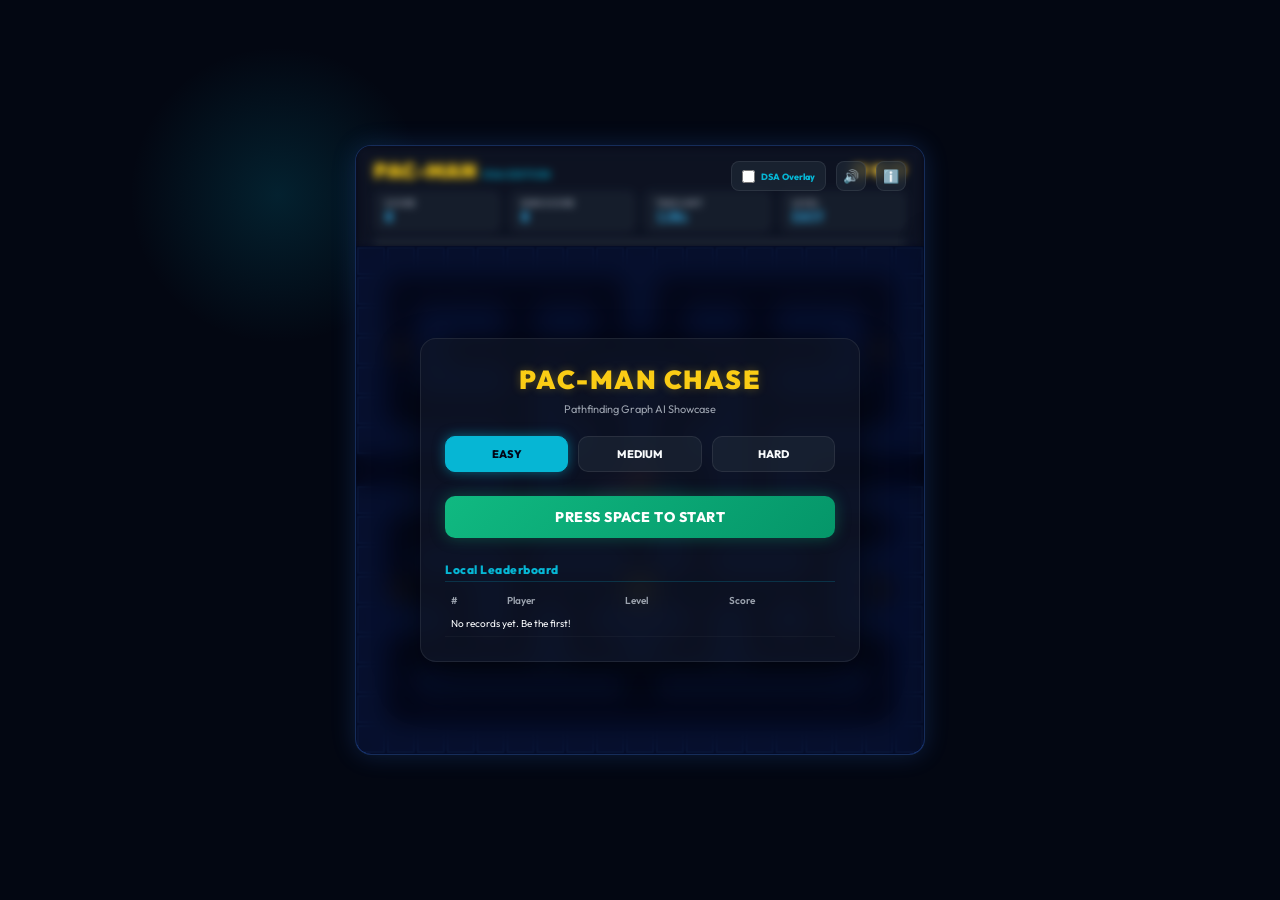
<file: index.html>
<!DOCTYPE html>
<html lang="en">
<head>
    <meta charset="UTF-8">
    <meta name="viewport" content="width=device-width, initial-scale=1.0">
    <title>Pac-Man: DSA & AI Exhibition Edition</title>
    <link rel="stylesheet" href="css/styles.css">
</head>
<body>

    <div class="game-container">
        <!-- Floating controls (Overlay elements on top right) -->
        <div class="float-controls">
            <div class="dsa-widget">
                <input type="checkbox" id="dsa-toggle">
                <label for="dsa-toggle">DSA Overlay</label>
            </div>
            <button id="mute-btn" class="control-btn" title="Toggle Sound">🔊</button>
            <button id="credits-btn" class="control-btn" title="Technical Details">ℹ️</button>
        </div>

        <!-- Game HUD Panel -->
        <div id="hud">
            <div class="hud-top">
                <div class="hud-title-wrap">
                    <span class="hud-title">PAC-MAN</span>
                    <span class="hud-subtitle">DSA EDITION</span>
                </div>
                <!-- Lives visual indicator -->
                <div id="lives-container">
                    <!-- Javascript populates this -->
                </div>
            </div>
            <div class="hud-bottom">
                <div class="hud-stats-grid">
                    <div class="hud-card">
                        <span class="hud-label">SCORE</span>
                        <span id="score-val" class="hud-value">0</span>
                    </div>
                    <div class="hud-card">
                        <span class="hud-label">HIGH SCORE</span>
                        <span id="highscore-val" class="hud-value">0</span>
                    </div>
                    <div class="hud-card">
                        <span class="hud-label">TIME LIMIT</span>
                        <span id="timer-val" class="hud-value">120s</span>
                    </div>
                    <div class="hud-card">
                        <span class="hud-label">LEVEL</span>
                        <span id="level-val" class="hud-value">EASY</span>
                    </div>
                </div>
            </div>
            <div id="frightened-bar" class="hidden">
                <div id="frightened-fill"></div>
            </div>
        </div>

        <!-- Main Interactive Canvas Wrapper -->
        <div class="canvas-wrapper">
            <canvas id="game-canvas" width="570" height="510"></canvas>

            <!-- Menu Screen Overlay (Start Menu) -->
            <div id="start-screen" class="screen-overlay">
                <div class="menu-panel">
                    <h1 class="panel-title">PAC-MAN CHASE</h1>
                    <p class="panel-subtitle">Pathfinding Graph AI Showcase</p>
                    
                    <div class="difficulty-selector">
                        <button class="diff-btn active" data-diff="Easy">EASY</button>
                        <button class="diff-btn" data-diff="Medium">MEDIUM</button>
                        <button class="diff-btn" data-diff="Hard">HARD</button>
                    </div>

                    <button id="start-game-btn" class="action-btn">Press SPACE to Start</button>

                    <!-- Leaderboard Display -->
                    <div class="leaderboard-container">
                        <h2 class="leaderboard-title">Local Leaderboard</h2>
                        <table class="leaderboard-table">
                            <thead>
                                <tr>
                                    <th>#</th>
                                    <th>Player</th>
                                    <th>Level</th>
                                    <th class="text-right">Score</th>
                                </tr>
                            </thead>
                            <tbody id="leaderboard-body">
                                <!-- Javascript populates rows -->
                            </tbody>
                        </table>
                    </div>
                </div>
            </div>

            <!-- Endgame Metrics Screen Overlay -->
            <div id="stats-screen" class="screen-overlay hidden">
                <div class="menu-panel">
                    <h1 id="stats-title" class="panel-title">GAME OVER</h1>
                    <p class="panel-subtitle">Performance Analytics Summary</p>

                    <!-- Metric Widgets Grid -->
                    <div class="stats-grid">
                        <div class="stat-widget">
                            <div class="hud-label">FINAL SCORE</div>
                            <div id="stat-score" class="stat-val">0</div>
                        </div>
                        <div class="stat-widget">
                            <div class="hud-label">SURVIVED</div>
                            <div id="stat-time" class="stat-val">0s</div>
                        </div>
                        <div class="stat-widget">
                            <div class="hud-label">PELLETS CONSUMED</div>
                            <div id="stat-pellets" class="stat-val">0%</div>
                        </div>
                        <div class="stat-widget">
                            <div class="hud-label">GHOSTS DEFEATED</div>
                            <div id="stat-ghosts" class="stat-val">0</div>
                        </div>
                    </div>

                    <!-- Keypress Accuracy Widget -->
                    <div class="stat-widget" style="margin-bottom: 18px;">
                        <div class="hud-label">KEY STROKE EFFICIENCY</div>
                        <div id="stat-accuracy" class="stat-val">0%</div>
                        <div style="font-size: 8px; color: var(--text-muted); margin-top: 2px;">
                            Ratio of direction changes that resulted in movement.
                        </div>
                    </div>

                    <!-- Save High Score name field -->
                    <div class="name-save-block">
                        <input type="text" id="player-name-input" placeholder="Enter name" maxlength="12">
                        <button id="save-score-btn" class="save-btn">Save Score</button>
                    </div>

                    <!-- Achievements Dashboard -->
                    <div class="badges-title">Achievements Earned</div>
                    <div id="badge-container" class="badge-container">
                        <!-- Badges dynamically added here -->
                    </div>

                    <button id="restart-btn" class="action-btn">Return to Menu</button>
                </div>
            </div>

            <!-- Slide-out Technical Documentation Sidebar -->
            <div id="credits-panel" class="side-panel">
                <button id="close-credits" class="close-btn">Close ✕</button>
                <h3 style="margin-top: 10px;">DSA Core Concepts</h3>
                <p><strong>Graph Node Conversion:</strong> The walkable grid cells are parsed and modeled as vertices in a graph structure. Wall blocks are omitted.</p>
                <p><strong>BFS pathfinding:</strong> Blinky, Pinky, Inky, and Clyde utilize Breadth-First Search (BFS) to find shortest path sequences. Visited lists and parent backtracking maps operate in real-time.</p>
                
                <h3>Ghost Personalities</h3>
                <ul>
                    <li><strong>Blinky (Red):</strong> Pathfinds directly to Pac-Man's coordinates (direct chaser).</li>
                    <li><strong>Pinky (Pink):</strong> Pathfinds to 4 cells ahead of Pac-Man (ambush interceptor).</li>
                    <li><strong>Inky (Cyan):</strong> Calculates flanking vector based on Blinky and Pac-Man's vector projection.</li>
                    <li><strong>Clyde (Orange):</strong> Runs BFS to Pac-Man when > 8 cells away; otherwise flees back to Clyde's bottom-left scatter target.</li>
                </ul>

                <h3>Visual Render & Audio</h3>
                <p><strong>Engine Architecture:</strong> Model-View-Controller design pattern separates mathematical physics loop from drawing and HTML5 canvas layers.</p>
                <p><strong>Web Audio:</strong> Sound effects are synthesized on-the-fly inside the client browser using raw oscillator waves.</p>
            </div>
        </div>
    </div>

    <!-- Application script mounting -->
    <script type="module" src="js/main.js"></script>
</body>
</html>
</file>
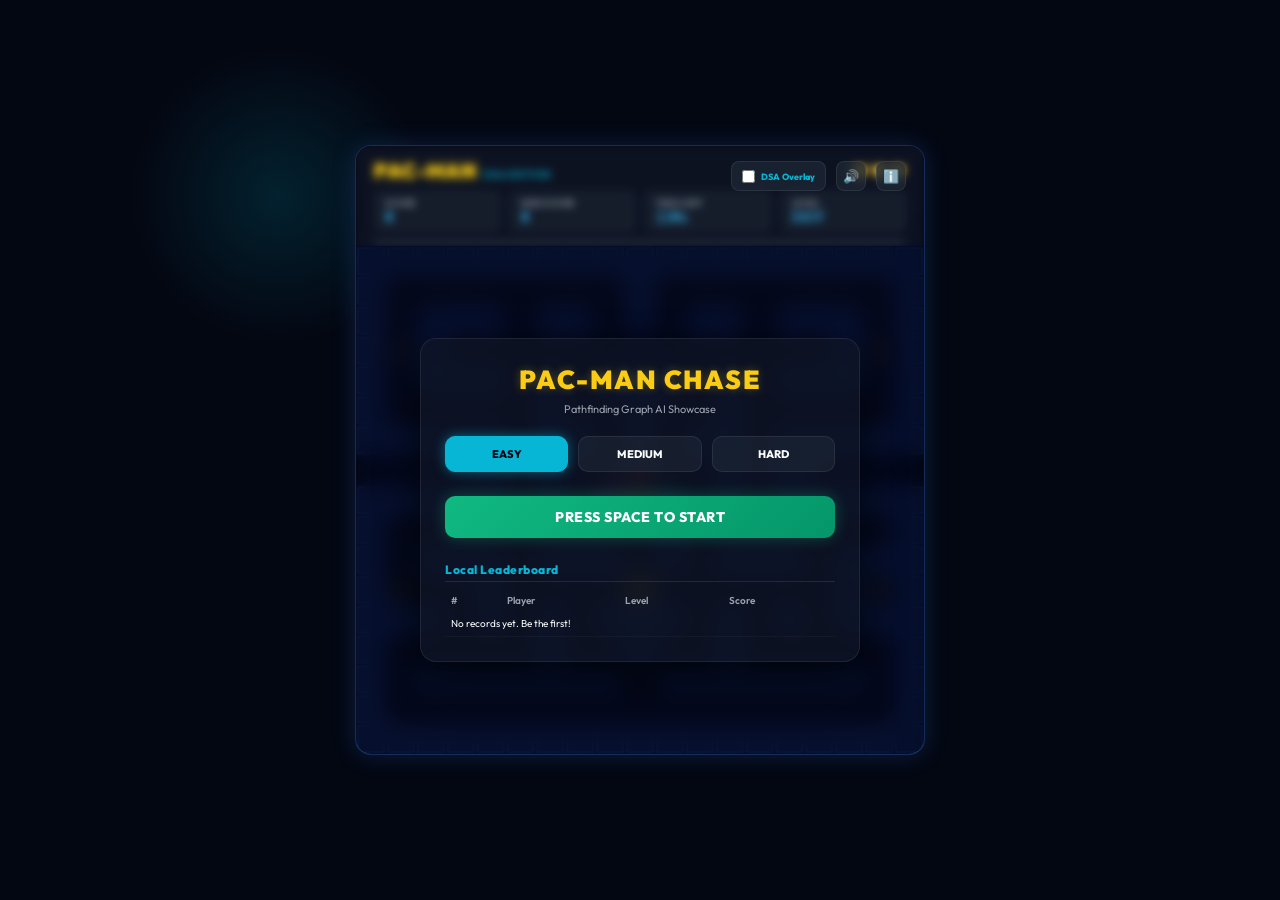
<file: web/index.html>
<!DOCTYPE html>
<html lang="en">

<head>
    <meta charset="UTF-8">
    <meta name="viewport" content="width=device-width, initial-scale=1.0">
    <title>Pac-Man: DSA & AI Exhibition Edition</title>
    <link rel="stylesheet" href="css/styles.css">
</head>

<body>

    <div class="game-container">
        <!-- Floating controls (Overlay elements on top right) -->
        <div class="float-controls"> <!--float controls-->
            <div class="dsa-widget">
                <input type="checkbox" id="dsa-toggle">
                <label for="dsa-toggle">DSA Overlay</label>
            </div>
            <button id="mute-btn" class="control-btn" title="Toggle Sound">🔊</button>
            <button id="credits-btn" class="control-btn" title="Technical Details">ℹ️</button>
        </div>

        <!-- Game HUD Panel -->
        <div id="hud">
            <div class="hud-top">
                <div class="hud-title-wrap">
                    <span class="hud-title">PAC-MAN</span>
                    <span class="hud-subtitle">DSA EDITION</span>
                </div>
                <!-- Lives visual indicator -->
                <div id="lives-container">
                    <!-- Javascript populates this ... -->
                </div>
            </div>
            <div class="hud-bottom">
                <div class="hud-stats-grid">
                    <div class="hud-card">
                        <span class="hud-label">SCORE</span>
                        <span id="score-val" class="hud-value">0</span>
                    </div>
                    <div class="hud-card">
                        <span class="hud-label">HIGH SCORE</span>
                        <span id="highscore-val" class="hud-value">0</span>
                    </div>
                    <div class="hud-card">
                        <span class="hud-label">TIME LIMIT</span>
                        <span id="timer-val" class="hud-value">120s</span>
                    </div>
                    <div class="hud-card">
                        <span class="hud-label">LEVEL</span>
                        <span id="level-val" class="hud-value">EASY</span>
                    </div>
                </div>
            </div>
            <div id="frightened-bar" class="hidden">
                <div id="frightened-fill"></div>
            </div>
        </div>

        <!-- Main Interactive Canvas Wrapper -->
        <div class="canvas-wrapper">
            <canvas id="game-canvas" width="570" height="510"></canvas>

            <!-- Menu Screen Overlay (Start Menu) -->
            <div id="start-screen" class="screen-overlay">
                <div class="menu-panel">
                    <h1 class="panel-title">PAC-MAN CHASE</h1>
                    <p class="panel-subtitle">Pathfinding Graph AI Showcase</p>

                    <div class="difficulty-selector">
                        <button class="diff-btn active" data-diff="Easy">EASY</button>
                        <button class="diff-btn" data-diff="Medium">MEDIUM</button>
                        <button class="diff-btn" data-diff="Hard">HARD</button>
                    </div>

                    <button id="start-game-btn" class="action-btn">Press SPACE to Start</button>

                    <!-- Leaderboard Display -->
                    <div class="leaderboard-container">
                        <h2 class="leaderboard-title">Local Leaderboard</h2>
                        <table class="leaderboard-table">
                            <thead>
                                <tr>
                                    <th>#</th>
                                    <th>Player</th>
                                    <th>Level</th>
                                    <th class="text-right">Score</th>
                                </tr>
                            </thead>
                            <tbody id="leaderboard-body">
                                <!-- Javascript populates rows -->
                            </tbody>
                        </table>
                    </div>
                </div>
            </div>

            <!-- Endgame Metrics Screen Overlay -->
            <div id="stats-screen" class="screen-overlay hidden">
                <div class="menu-panel">
                    <h1 id="stats-title" class="panel-title">GAME OVER</h1>
                    <p class="panel-subtitle">Performance Analytics Summary</p>

                    <!-- Metric Widgets Grid -->
                    <div class="stats-grid">
                        <div class="stat-widget">
                            <div class="hud-label">FINAL SCORE</div>
                            <div id="stat-score" class="stat-val">0</div>
                        </div>
                        <div class="stat-widget">
                            <div class="hud-label">SURVIVED</div>
                            <div id="stat-time" class="stat-val">0s</div>
                        </div>
                        <div class="stat-widget">
                            <div class="hud-label">PELLETS CONSUMED</div>
                            <div id="stat-pellets" class="stat-val">0%</div>
                        </div>
                        <div class="stat-widget">
                            <div class="hud-label">GHOSTS DEFEATED</div>
                            <div id="stat-ghosts" class="stat-val">0</div>
                        </div>
                    </div>

                    <!-- Keypress Accuracy Widget -->
                    <div class="stat-widget" style="margin-bottom: 18px;">
                        <div class="hud-label">KEY STROKE EFFICIENCY</div>
                        <div id="stat-accuracy" class="stat-val">0%</div>
                        <div style="font-size: 8px; color: var(--text-muted); margin-top: 2px;">
                            Ratio of direction changes that resulted in movement.
                        </div>
                    </div>

                    <!-- Save High Score name field -->
                    <div class="name-save-block">
                        <input type="text" id="player-name-input" placeholder="Enter name" maxlength="12">
                        <button id="save-score-btn" class="save-btn">Save Score</button>
                    </div>

                    <!-- Achievements Dashboard -->
                    <div class="badges-title">Achievements Earned</div>
                    <div id="badge-container" class="badge-container">
                        <!-- Badges dynamically added here -->
                    </div>

                    <button id="restart-btn" class="action-btn">Return to Menu</button>
                </div>
            </div>

            <!-- Slide-out Technical Documentation Sidebar -->
            <div id="credits-panel" class="side-panel">
                <button id="close-credits" class="close-btn">Close ✕</button>
                <h3 style="margin-top: 10px;">DSA Core Concepts</h3>
                <p><strong>Graph Node Conversion:</strong> The walkable grid cells are parsed and modeled as vertices in
                    a graph structure. Wall blocks are omitted.</p>
                <p><strong>BFS pathfinding:</strong> Blinky, Pinky, Inky, and Clyde utilize Breadth-First Search (BFS)
                    to find shortest path sequences. Visited lists and parent backtracking maps operate in real-time.
                </p>

                <h3>Ghost Personalities</h3>
                <ul>
                    <li><strong>Blinky (Red):</strong> Pathfinds directly to Pac-Man's coordinates (direct chaser).</li>
                    <li><strong>Pinky (Pink):</strong> Pathfinds to 4 cells ahead of Pac-Man (ambush interceptor).</li>
                    <li><strong>Inky (Cyan):</strong> Calculates flanking vector based on Blinky and Pac-Man's vector
                        projection.</li>
                    <li><strong>Clyde (Orange):</strong> Runs BFS to Pac-Man when > 8 cells away; otherwise flees back
                        to Clyde's bottom-left scatter target.</li>
                </ul>

                <h3>Visual Render & Audio</h3>
                <p><strong>Engine Architecture:</strong> Model-View-Controller design pattern separates mathematical
                    physics loop from drawing and HTML5 canvas layers.</p>
                <p><strong>Web Audio:</strong> Sound effects are synthesized on-the-fly inside the client browser using
                    raw oscillator waves.</p>
            </div>
        </div>
    </div>

    <!-- Application script mounting -->
    <script type="module" src="js/main.js"></script>
</body>

</html>
</file>
<file: css/styles.css>
@import url('https://fonts.googleapis.com/css2?family=Outfit:wght@400;600;800;900&family=Share+Tech+Mono&display=swap');

:root {
    --bg-color: #030712;
    --panel-bg: rgba(17, 24, 39, 0.7);
    --border-glow: rgba(59, 130, 246, 0.25);
    --neon-blue: #06b6d4;
    --neon-yellow: #facc15;
    --text-primary: #f8fafc;
    --text-muted: #9ca3af;
}

* {
    box-sizing: border-box;
    margin: 0;
    padding: 0;
}

body {
    background-color: var(--bg-color);
    color: var(--text-primary);
    font-family: 'Outfit', sans-serif;
    display: flex;
    justify-content: center;
    align-items: center;
    min-height: 100vh;
    overflow-x: hidden;
}

/* Background grid glow elements */
body::before {
    content: '';
    position: absolute;
    top: 5%;
    left: 10%;
    width: 300px;
    height: 300px;
    background: radial-gradient(circle, rgba(6, 182, 212, 0.15) 0%, rgba(0,0,0,0) 70%);
    z-index: -1;
    pointer-events: none;
}

body::after {
    content: '';
    position: absolute;
    bottom: 5%;
    right: 10%;
    width: 350px;
    height: 350px;
    background: radial-gradient(circle, rgba(24acc15, 0.12) 0%, rgba(0,0,0,0) 70%);
    z-index: -1;
    pointer-events: none;
}

.game-container {
    position: relative;
    width: 570px; /* 19 * 30 TILE */
    height: 610px; /* 17 * 30 + HUD */
    background-color: #070817;
    border-radius: 16px;
    border: 1.5px solid rgba(59, 130, 246, 0.3);
    box-shadow: 0 0 25px rgba(59, 130, 246, 0.2);
    overflow: hidden;
    display: flex;
    flex-direction: column;
}

/* Blur overlay for menu screens */
.blurred {
    filter: blur(4px);
    transition: filter 0.3s ease;
}

/* HUD System */
#hud {
    height: 100px;
    background: var(--panel-bg);
    backdrop-filter: blur(10px);
    border-bottom: 1px solid rgba(59, 130, 246, 0.2);
    display: grid;
    grid-template-rows: auto auto;
    padding: 12px 18px 8px;
    gap: 8px;
    z-index: 10;
}

.hud-top {
    display: flex;
    justify-content: space-between;
    align-items: center;
}

.hud-title-wrap {
    display: flex;
    align-items: baseline;
    gap: 6px;
}

.hud-title {
    font-size: 20px;
    font-weight: 900;
    color: var(--neon-yellow);
    text-shadow: 0 0 10px rgba(250, 204, 21, 0.4);
    letter-spacing: 1px;
}

.hud-subtitle {
    font-size: 10px;
    font-weight: 600;
    color: var(--neon-blue);
    letter-spacing: 0.5px;
}

.hud-stats-grid {
    display: grid;
    grid-template-columns: repeat(4, 1fr);
    gap: 10px;
}

.hud-card {
    background: rgba(31, 41, 55, 0.5);
    border: 1px solid rgba(255, 255, 255, 0.05);
    border-radius: 8px;
    padding: 6px 10px;
    display: flex;
    flex-direction: column;
}

.hud-label {
    font-size: 8px;
    font-weight: 800;
    color: var(--text-muted);
    letter-spacing: 0.5px;
    margin-bottom: 2px;
}

.hud-value {
    font-family: 'Share Tech Mono', monospace;
    font-size: 14px;
    font-weight: bold;
    color: #38bdf8;
}

#lives-container {
    display: flex;
    gap: 3px;
    font-size: 13px;
}

.hud-life-icon {
    animation: pulse 1.5s infinite;
}

/* Frightened meter bar */
#frightened-bar {
    height: 6px;
    background: #1f2937;
    border-radius: 3px;
    overflow: hidden;
    position: relative;
    border: 1px solid rgba(255, 255, 255, 0.05);
}

#frightened-fill {
    height: 100%;
    width: 0%;
    background: linear-gradient(90deg, #3b82f6, #818cf8);
    box-shadow: 0 0 8px rgba(99, 102, 241, 0.8);
    transition: width 0.1s linear;
}

/* Canvas Area */
.canvas-wrapper {
    position: relative;
    flex-grow: 1;
}

#game-canvas {
    display: block;
    width: 100%;
    height: 100%;
}

/* Overlays (Start/Stats Screens) */
.screen-overlay {
    position: absolute;
    top: 0;
    left: 0;
    width: 100%;
    height: 100%;
    background: rgba(2, 6, 23, 0.82);
    backdrop-filter: blur(12px);
    display: flex;
    flex-direction: column;
    justify-content: center;
    align-items: center;
    padding: 24px;
    z-index: 20;
    transition: opacity 0.3s ease;
}

.screen-overlay.hidden {
    display: none;
    opacity: 0;
    pointer-events: none;
}

/* Glassmorphic Container styling */
.menu-panel {
    background: rgba(17, 24, 39, 0.65);
    border: 1px solid rgba(255, 255, 255, 0.08);
    border-radius: 16px;
    padding: 24px;
    width: 100%;
    max-width: 440px;
    text-align: center;
    box-shadow: 0 20px 40px rgba(0, 0, 0, 0.6);
}

.panel-title {
    font-size: 26px;
    font-weight: 900;
    color: var(--neon-yellow);
    margin-bottom: 6px;
    letter-spacing: 1.5px;
    text-shadow: 0 0 10px rgba(250, 204, 21, 0.3);
}

.panel-subtitle {
    font-size: 11px;
    color: var(--text-muted);
    margin-bottom: 20px;
}

/* Difficulty Button Layout */
.difficulty-selector {
    display: flex;
    justify-content: center;
    gap: 10px;
    margin-bottom: 24px;
}

.diff-btn {
    flex: 1;
    background: rgba(31, 41, 55, 0.6);
    border: 1.5px solid rgba(255, 255, 255, 0.08);
    border-radius: 10px;
    color: var(--text-primary);
    padding: 10px;
    font-family: inherit;
    font-weight: 800;
    font-size: 11px;
    cursor: pointer;
    transition: all 0.2s ease;
}

.diff-btn:hover {
    border-color: var(--neon-blue);
    background: rgba(6, 182, 212, 0.1);
}

.diff-btn.active {
    background: var(--neon-blue);
    color: #020617;
    border-color: var(--neon-blue);
    box-shadow: 0 0 12px rgba(6, 182, 212, 0.5);
}

/* Start Button styles */
.action-btn {
    width: 100%;
    background: linear-gradient(135deg, #10b981 0%, #059669 100%);
    border: none;
    border-radius: 10px;
    color: #fff;
    padding: 12px;
    font-family: inherit;
    font-weight: 800;
    font-size: 14px;
    cursor: pointer;
    box-shadow: 0 0 15px rgba(16, 185, 129, 0.35);
    transition: all 0.2s ease;
    text-transform: uppercase;
    letter-spacing: 0.5px;
}

.action-btn:hover {
    transform: translateY(-1px);
    box-shadow: 0 0 22px rgba(16, 185, 129, 0.5);
}

/* Leaderboard details */
.leaderboard-container {
    margin-top: 24px;
    text-align: left;
}

.leaderboard-title {
    font-size: 12px;
    font-weight: 800;
    color: var(--neon-blue);
    border-bottom: 1.5px solid rgba(6, 182, 212, 0.2);
    padding-bottom: 4px;
    margin-bottom: 8px;
    letter-spacing: 0.5px;
}

.leaderboard-table {
    width: 100%;
    border-collapse: collapse;
    font-size: 10px;
}

.leaderboard-table th {
    text-align: left;
    color: var(--text-muted);
    font-weight: 600;
    padding: 4px 6px;
}

.leaderboard-table td {
    padding: 6px;
    border-bottom: 1px solid rgba(255, 255, 255, 0.03);
}

/* Stats dashboard styling */
.stats-grid {
    display: grid;
    grid-template-columns: repeat(2, 1fr);
    gap: 10px;
    margin-bottom: 18px;
}

.stat-widget {
    background: rgba(31, 41, 55, 0.45);
    border-radius: 10px;
    padding: 10px 14px;
    text-align: left;
    border: 1px solid rgba(255, 255, 255, 0.03);
}

.stat-val {
    font-family: 'Share Tech Mono', monospace;
    font-size: 18px;
    font-weight: bold;
    color: #e2e8f0;
}

/* Highscore saving input block */
.name-save-block {
    display: flex;
    gap: 8px;
    margin-bottom: 20px;
}

#player-name-input {
    flex: 1;
    background: rgba(15, 23, 42, 0.6);
    border: 1px solid rgba(255, 255, 255, 0.1);
    border-radius: 8px;
    padding: 10px;
    color: #fff;
    font-family: inherit;
    font-size: 12px;
}

#player-name-input:focus {
    border-color: var(--neon-blue);
    outline: none;
}

.save-btn {
    background: var(--neon-blue);
    border: none;
    border-radius: 8px;
    color: #020617;
    font-family: inherit;
    font-weight: 800;
    font-size: 11px;
    padding: 0 16px;
    cursor: pointer;
    transition: all 0.2s ease;
}

.save-btn:hover {
    box-shadow: 0 0 10px rgba(6, 182, 212, 0.4);
}

/* Achievement Badges */
.badges-title {
    font-size: 11px;
    font-weight: 800;
    color: var(--neon-yellow);
    text-align: left;
    margin-bottom: 6px;
}

.badge-container {
    display: flex;
    flex-direction: column;
    gap: 6px;
    margin-bottom: 24px;
}

.achievement-badge {
    display: flex;
    align-items: center;
    background: rgba(16, 185, 129, 0.08);
    border: 1px solid rgba(16, 185, 129, 0.15);
    border-radius: 8px;
    padding: 8px;
    gap: 10px;
    text-align: left;
}

.badge-icon {
    font-size: 16px;
}

.badge-title {
    font-size: 11px;
    font-weight: bold;
    color: #34d399;
}

.badge-desc {
    font-size: 9px;
    color: var(--text-muted);
}

/* Float controls on top right */
.float-controls {
    position: absolute;
    top: 15px;
    right: 18px;
    display: flex;
    align-items: center;
    gap: 10px;
    z-index: 30;
}

.control-btn {
    background: rgba(31, 41, 55, 0.7);
    border: 1px solid rgba(255, 255, 255, 0.08);
    border-radius: 8px;
    color: #fff;
    cursor: pointer;
    font-size: 13px;
    width: 30px;
    height: 30px;
    display: flex;
    justify-content: center;
    align-items: center;
    transition: all 0.2s;
    backdrop-filter: blur(5px);
}

.control-btn:hover {
    background: rgba(6, 182, 212, 0.15);
    border-color: var(--neon-blue);
}

.control-btn.muted {
    background: rgba(239, 68, 68, 0.15);
    border-color: #ef4444;
}

/* DSA Toggle overlay style */
.dsa-widget {
    background: rgba(31, 41, 55, 0.7);
    border: 1px solid rgba(255, 255, 255, 0.08);
    border-radius: 8px;
    padding: 0 10px;
    height: 30px;
    display: flex;
    align-items: center;
    gap: 6px;
    font-size: 9px;
    font-weight: 800;
    color: var(--neon-blue);
    backdrop-filter: blur(5px);
}

.dsa-widget input {
    cursor: pointer;
}

/* Sliding Technical/Credits Panel */
.side-panel {
    position: absolute;
    top: 0;
    right: -310px;
    width: 290px;
    height: 100%;
    background: rgba(15, 23, 42, 0.95);
    backdrop-filter: blur(15px);
    border-left: 1.5px solid rgba(6, 182, 212, 0.3);
    z-index: 40;
    box-shadow: -10px 0 30px rgba(0,0,0,0.5);
    transition: right 0.35s cubic-bezier(0.16, 1, 0.3, 1);
    padding: 24px;
    overflow-y: auto;
}

.side-panel.open {
    right: 0;
}

.side-panel h3 {
    font-size: 16px;
    color: var(--neon-blue);
    margin-bottom: 12px;
    border-bottom: 1px solid rgba(6, 182, 212, 0.2);
    padding-bottom: 6px;
}

.side-panel p {
    font-size: 11px;
    color: var(--text-muted);
    line-height: 1.5;
    margin-bottom: 14px;
}

.side-panel ul {
    list-style: none;
    font-size: 10px;
    color: var(--text-primary);
    margin-bottom: 16px;
}

.side-panel li {
    margin-bottom: 6px;
    display: flex;
    align-items: center;
    gap: 6px;
}

.side-panel li::before {
    content: '▪';
    color: var(--neon-yellow);
}

.close-btn {
    background: rgba(255,255,255,0.05);
    border: none;
    border-radius: 4px;
    color: #fff;
    cursor: pointer;
    font-size: 9px;
    font-weight: bold;
    padding: 4px 8px;
    display: block;
    margin-left: auto;
}

.close-btn:hover {
    background: rgba(239, 68, 68, 0.2);
}

/* Keyframe Animations */
@keyframes pulse {
    0% { transform: scale(1); }
    50% { transform: scale(1.1); }
    100% { transform: scale(1); }
}
</file>
<file: web/css/styles.css>
@import url('https://fonts.googleapis.com/css2?family=Outfit:wght@400;600;800;900&family=Share+Tech+Mono&display=swap');

:root {
    --bg-color: #030712;
    --panel-bg: rgba(17, 24, 39, 0.7);
    --border-glow: rgba(59, 130, 246, 0.25);
    --neon-blue: #06b6d4;
    --neon-yellow: #facc15;
    --text-primary: #f8fafc;
    --text-muted: #9ca3af;
}

* {
    box-sizing: border-box;
    margin: 0;
    padding: 0;
}

body {
    background-color: var(--bg-color);
    color: var(--text-primary);
    font-family: 'Outfit', sans-serif;
    display: flex;
    justify-content: center;
    align-items: center;
    min-height: 100vh;
    overflow-x: hidden;
}

/* Background grid glow elements */
body::before {
    content: '';
    position: absolute;
    top: 5%;
    left: 10%;
    width: 300px;
    height: 300px;
    background: radial-gradient(circle, rgba(6, 182, 212, 0.15) 0%, rgba(0,0,0,0) 70%);
    z-index: -1;
    pointer-events: none;
}

body::after {
    content: '';
    position: absolute;
    bottom: 5%;
    right: 10%;
    width: 350px;
    height: 350px;
    background: radial-gradient(circle, rgba(24acc15, 0.12) 0%, rgba(0,0,0,0) 70%);
    z-index: -1;
    pointer-events: none;
}

.game-container {
    position: relative;
    width: 570px; /* 19 * 30 TILE */
    height: 610px; /* 17 * 30 + HUD */
    background-color: #070817;
    border-radius: 16px;
    border: 1.5px solid rgba(59, 130, 246, 0.3);
    box-shadow: 0 0 25px rgba(59, 130, 246, 0.2);
    overflow: hidden;
    display: flex;
    flex-direction: column;
}

/* Blur overlay for menu screens */
.blurred {
    filter: blur(4px);
    transition: filter 0.3s ease;
}

/* HUD System */
#hud {
    height: 100px;
    background: var(--panel-bg);
    backdrop-filter: blur(10px);
    border-bottom: 1px solid rgba(59, 130, 246, 0.2);
    display: grid;
    grid-template-rows: auto auto;
    padding: 12px 18px 8px;
    gap: 8px;
    z-index: 10;
}

.hud-top {
    display: flex;
    justify-content: space-between;
    align-items: center;
}

.hud-title-wrap {
    display: flex;
    align-items: baseline;
    gap: 6px;
}

.hud-title {
    font-size: 20px;
    font-weight: 900;
    color: var(--neon-yellow);
    text-shadow: 0 0 10px rgba(250, 204, 21, 0.4);
    letter-spacing: 1px;
}

.hud-subtitle {
    font-size: 10px;
    font-weight: 600;
    color: var(--neon-blue);
    letter-spacing: 0.5px;
}

.hud-stats-grid {
    display: grid;
    grid-template-columns: repeat(4, 1fr);
    gap: 10px;
}

.hud-card {
    background: rgba(31, 41, 55, 0.5);
    border: 1px solid rgba(255, 255, 255, 0.05);
    border-radius: 8px;
    padding: 6px 10px;
    display: flex;
    flex-direction: column;
}

.hud-label {
    font-size: 8px;
    font-weight: 800;
    color: var(--text-muted);
    letter-spacing: 0.5px;
    margin-bottom: 2px;
}

.hud-value {
    font-family: 'Share Tech Mono', monospace;
    font-size: 14px;
    font-weight: bold;
    color: #38bdf8;
}

#lives-container {
    display: flex;
    gap: 3px;
    font-size: 13px;
}

.hud-life-icon {
    animation: pulse 1.5s infinite;
}

/* Frightened meter bar */
#frightened-bar {
    height: 6px;
    background: #1f2937;
    border-radius: 3px;
    overflow: hidden;
    position: relative;
    border: 1px solid rgba(255, 255, 255, 0.05);
}

#frightened-fill {
    height: 100%;
    width: 0%;
    background: linear-gradient(90deg, #3b82f6, #818cf8);
    box-shadow: 0 0 8px rgba(99, 102, 241, 0.8);
    transition: width 0.1s linear;
}

/* Canvas Area */
.canvas-wrapper {
    position: relative;
    flex-grow: 1;
}

#game-canvas {
    display: block;
    width: 100%;
    height: 100%;
}

/* Overlays (Start/Stats Screens) */
.screen-overlay {
    position: absolute;
    top: 0;
    left: 0;
    width: 100%;
    height: 100%;
    background: rgba(2, 6, 23, 0.82);
    backdrop-filter: blur(12px);
    display: flex;
    flex-direction: column;
    justify-content: center;
    align-items: center;
    padding: 24px;
    z-index: 20;
    transition: opacity 0.3s ease;
}

.screen-overlay.hidden {
    display: none;
    opacity: 0;
    pointer-events: none;
}

/* Glassmorphic Container styling */
.menu-panel {
    background: rgba(17, 24, 39, 0.65);
    border: 1px solid rgba(255, 255, 255, 0.08);
    border-radius: 16px;
    padding: 24px;
    width: 100%;
    max-width: 440px;
    text-align: center;
    box-shadow: 0 20px 40px rgba(0, 0, 0, 0.6);
}

.panel-title {
    font-size: 26px;
    font-weight: 900;
    color: var(--neon-yellow);
    margin-bottom: 6px;
    letter-spacing: 1.5px;
    text-shadow: 0 0 10px rgba(250, 204, 21, 0.3);
}

.panel-subtitle {
    font-size: 11px;
    color: var(--text-muted);
    margin-bottom: 20px;
}

/* Difficulty Button Layout */
.difficulty-selector {
    display: flex;
    justify-content: center;
    gap: 10px;
    margin-bottom: 24px;
}

.diff-btn {
    flex: 1;
    background: rgba(31, 41, 55, 0.6);
    border: 1.5px solid rgba(255, 255, 255, 0.08);
    border-radius: 10px;
    color: var(--text-primary);
    padding: 10px;
    font-family: inherit;
    font-weight: 800;
    font-size: 11px;
    cursor: pointer;
    transition: all 0.2s ease;
}

.diff-btn:hover {
    border-color: var(--neon-blue);
    background: rgba(6, 182, 212, 0.1);
}

.diff-btn.active {
    background: var(--neon-blue);
    color: #020617;
    border-color: var(--neon-blue);
    box-shadow: 0 0 12px rgba(6, 182, 212, 0.5);
}

/* Start Button styles */
.action-btn {
    width: 100%;
    background: linear-gradient(135deg, #10b981 0%, #059669 100%);
    border: none;
    border-radius: 10px;
    color: #fff;
    padding: 12px;
    font-family: inherit;
    font-weight: 800;
    font-size: 14px;
    cursor: pointer;
    box-shadow: 0 0 15px rgba(16, 185, 129, 0.35);
    transition: all 0.2s ease;
    text-transform: uppercase;
    letter-spacing: 0.5px;
}

.action-btn:hover {
    transform: translateY(-1px);
    box-shadow: 0 0 22px rgba(16, 185, 129, 0.5);
}

/* Leaderboard details */
.leaderboard-container {
    margin-top: 24px;
    text-align: left;
}

.leaderboard-title {
    font-size: 12px;
    font-weight: 800;
    color: var(--neon-blue);
    border-bottom: 1.5px solid rgba(6, 182, 212, 0.2);
    padding-bottom: 4px;
    margin-bottom: 8px;
    letter-spacing: 0.5px;
}

.leaderboard-table {
    width: 100%;
    border-collapse: collapse;
    font-size: 10px;
}

.leaderboard-table th {
    text-align: left;
    color: var(--text-muted);
    font-weight: 600;
    padding: 4px 6px;
}

.leaderboard-table td {
    padding: 6px;
    border-bottom: 1px solid rgba(255, 255, 255, 0.03);
}

/* Stats dashboard styling */
.stats-grid {
    display: grid;
    grid-template-columns: repeat(2, 1fr);
    gap: 10px;
    margin-bottom: 18px;
}

.stat-widget {
    background: rgba(31, 41, 55, 0.45);
    border-radius: 10px;
    padding: 10px 14px;
    text-align: left;
    border: 1px solid rgba(255, 255, 255, 0.03);
}

.stat-val {
    font-family: 'Share Tech Mono', monospace;
    font-size: 18px;
    font-weight: bold;
    color: #e2e8f0;
}

/* Highscore saving input block */
.name-save-block {
    display: flex;
    gap: 8px;
    margin-bottom: 20px;
}

#player-name-input {
    flex: 1;
    background: rgba(15, 23, 42, 0.6);
    border: 1px solid rgba(255, 255, 255, 0.1);
    border-radius: 8px;
    padding: 10px;
    color: #fff;
    font-family: inherit;
    font-size: 12px;
}

#player-name-input:focus {
    border-color: var(--neon-blue);
    outline: none;
}

.save-btn {
    background: var(--neon-blue);
    border: none;
    border-radius: 8px;
    color: #020617;
    font-family: inherit;
    font-weight: 800;
    font-size: 11px;
    padding: 0 16px;
    cursor: pointer;
    transition: all 0.2s ease;
}

.save-btn:hover {
    box-shadow: 0 0 10px rgba(6, 182, 212, 0.4);
}

/* Achievement Badges */
.badges-title {
    font-size: 11px;
    font-weight: 800;
    color: var(--neon-yellow);
    text-align: left;
    margin-bottom: 6px;
}

.badge-container {
    display: flex;
    flex-direction: column;
    gap: 6px;
    margin-bottom: 24px;
}

.achievement-badge {
    display: flex;
    align-items: center;
    background: rgba(16, 185, 129, 0.08);
    border: 1px solid rgba(16, 185, 129, 0.15);
    border-radius: 8px;
    padding: 8px;
    gap: 10px;
    text-align: left;
}

.badge-icon {
    font-size: 16px;
}

.badge-title {
    font-size: 11px;
    font-weight: bold;
    color: #34d399;
}

.badge-desc {
    font-size: 9px;
    color: var(--text-muted);
}

/* Float controls on top right */
.float-controls {
    position: absolute;
    top: 15px;
    right: 18px;
    display: flex;
    align-items: center;
    gap: 10px;
    z-index: 30;
}

.control-btn {
    background: rgba(31, 41, 55, 0.7);
    border: 1px solid rgba(255, 255, 255, 0.08);
    border-radius: 8px;
    color: #fff;
    cursor: pointer;
    font-size: 13px;
    width: 30px;
    height: 30px;
    display: flex;
    justify-content: center;
    align-items: center;
    transition: all 0.2s;
    backdrop-filter: blur(5px);
}

.control-btn:hover {
    background: rgba(6, 182, 212, 0.15);
    border-color: var(--neon-blue);
}

.control-btn.muted {
    background: rgba(239, 68, 68, 0.15);
    border-color: #ef4444;
}

/* DSA Toggle overlay style */
.dsa-widget {
    background: rgba(31, 41, 55, 0.7);
    border: 1px solid rgba(255, 255, 255, 0.08);
    border-radius: 8px;
    padding: 0 10px;
    height: 30px;
    display: flex;
    align-items: center;
    gap: 6px;
    font-size: 9px;
    font-weight: 800;
    color: var(--neon-blue);
    backdrop-filter: blur(5px);
}

.dsa-widget input {
    cursor: pointer;
}

/* Sliding Technical/Credits Panel */
.side-panel {
    position: absolute;
    top: 0;
    right: -310px;
    width: 290px;
    height: 100%;
    background: rgba(15, 23, 42, 0.95);
    backdrop-filter: blur(15px);
    border-left: 1.5px solid rgba(6, 182, 212, 0.3);
    z-index: 40;
    box-shadow: -10px 0 30px rgba(0,0,0,0.5);
    transition: right 0.35s cubic-bezier(0.16, 1, 0.3, 1);
    padding: 24px;
    overflow-y: auto;
}

.side-panel.open {
    right: 0;
}

.side-panel h3 {
    font-size: 16px;
    color: var(--neon-blue);
    margin-bottom: 12px;
    border-bottom: 1px solid rgba(6, 182, 212, 0.2);
    padding-bottom: 6px;
}

.side-panel p {
    font-size: 11px;
    color: var(--text-muted);
    line-height: 1.5;
    margin-bottom: 14px;
}

.side-panel ul {
    list-style: none;
    font-size: 10px;
    color: var(--text-primary);
    margin-bottom: 16px;
}

.side-panel li {
    margin-bottom: 6px;
    display: flex;
    align-items: center;
    gap: 6px;
}

.side-panel li::before {
    content: '▪';
    color: var(--neon-yellow);
}

.close-btn {
    background: rgba(255,255,255,0.05);
    border: none;
    border-radius: 4px;
    color: #fff;
    cursor: pointer;
    font-size: 9px;
    font-weight: bold;
    padding: 4px 8px;
    display: block;
    margin-left: auto;
}

.close-btn:hover {
    background: rgba(239, 68, 68, 0.2);
}

/* Keyframe Animations */
@keyframes pulse {
    0% { transform: scale(1); }
    50% { transform: scale(1.1); }
    100% { transform: scale(1); }
}
</file>
